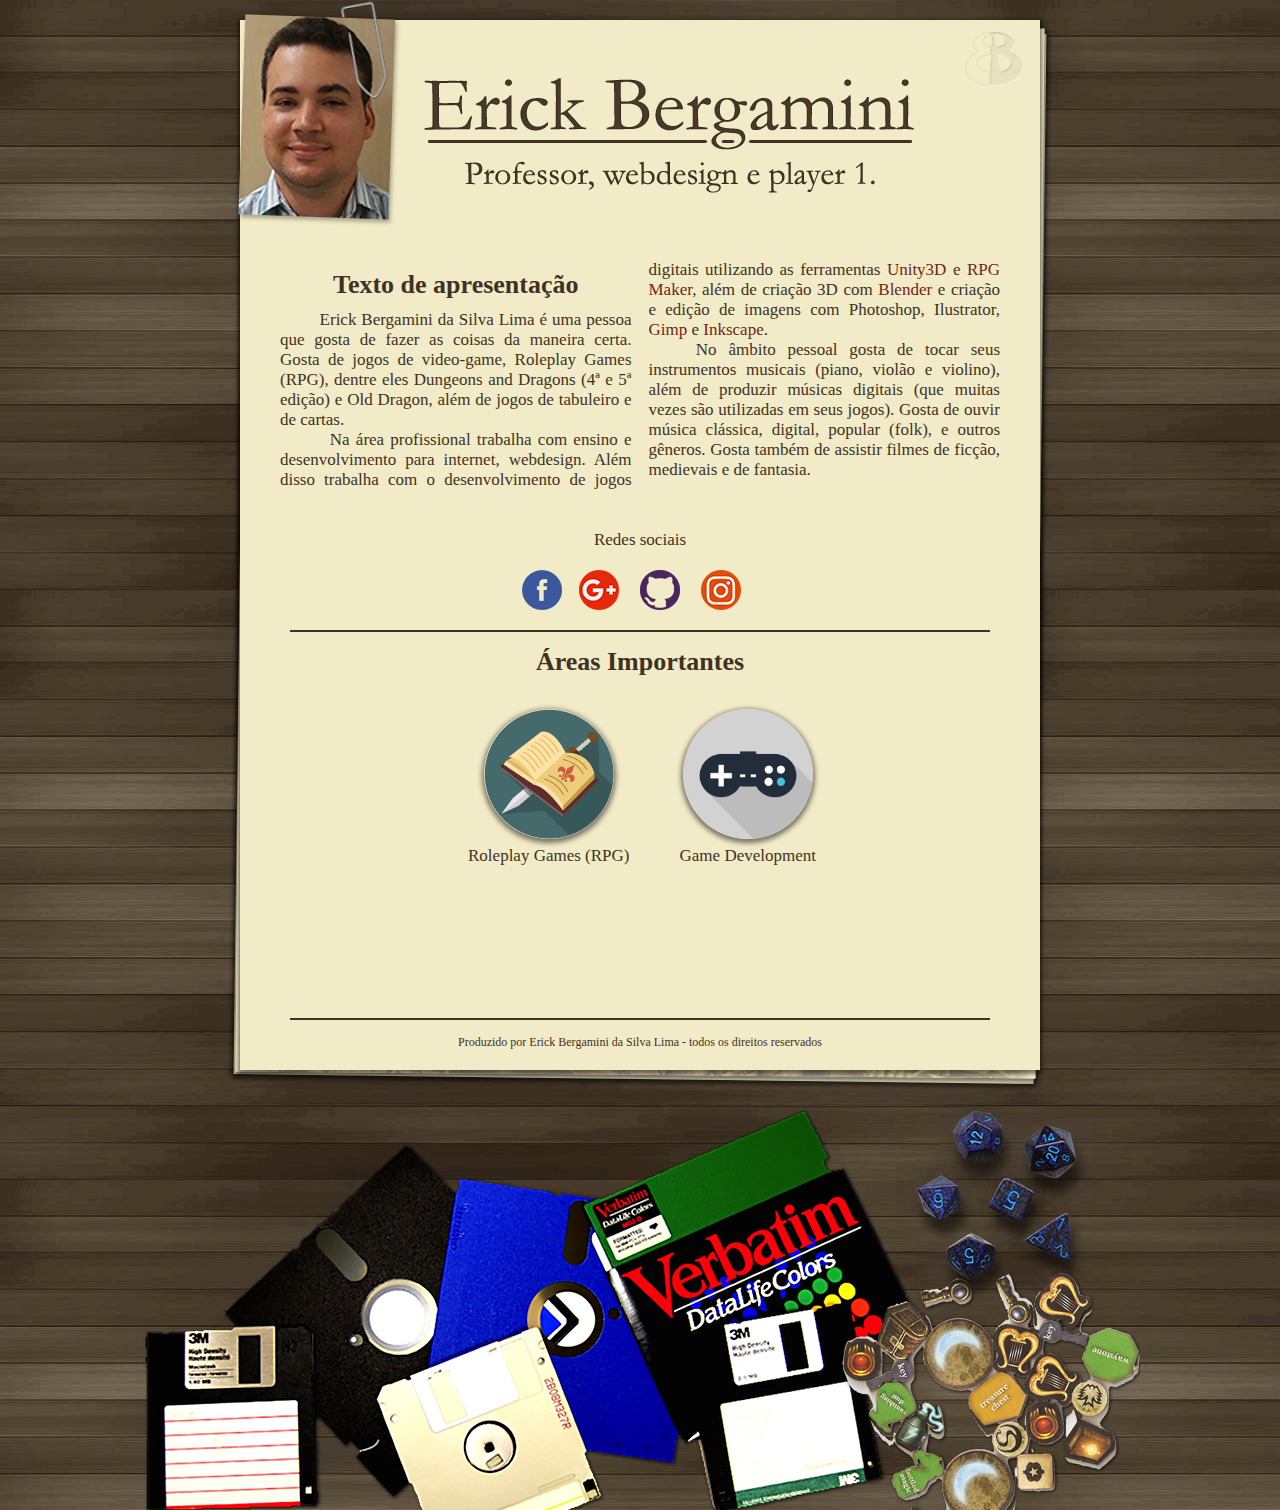
<file: index.html>
<!DOCTYPE html>
<html lang="pt-br">
  <head>
    <meta charset="utf-8">
    <title>Erick Bergamini</title>
    <link rel="stylesheet" href="style.css" media="screen" title="no title" charset="utf-8">

  </head>
  <body>
      <div class="principal" id="pagina">
          
        <div class="conteudo" id="inicio1">
            
            <img src="eu.png" id="eu">
            
        </div>
        <div class="conteudo" id="meio1">

        <h2> Texto de apresentação</h2>
<p>&nbsp; &nbsp; &nbsp; &nbsp; Erick Bergamini da Silva Lima é uma pessoa que gosta de fazer as coisas da maneira certa. Gosta de jogos de video-game, Roleplay Games (RPG), dentre eles Dungeons and Dragons (4ª e 5ª edição) e Old Dragon, além de jogos de tabuleiro e de cartas. </p>

<p>&nbsp; &nbsp; &nbsp; &nbsp; Na área profissional trabalha com ensino e desenvolvimento para internet, webdesign. Além disso trabalha com o desenvolvimento de jogos digitais utilizando as ferramentas <a href="https://unity3d.com/pt/" target="_blank">Unity3D</a> e <a href="http://www.rpgmakerweb.com/" target="_blank">RPG Maker</a>, além de criação 3D com <a href="https://www.blender.org/" target="_blank">Blender</a> e criação e edição de imagens com Photoshop, Ilustrator, <a href="https://www.gimp.org/" target="_blank">Gimp</a> e <a href="https://inkscape.org/pt/" target="_blank">Inkscape</a>. </p>

<p>&nbsp; &nbsp; No âmbito pessoal gosta de tocar seus instrumentos musicais (piano, violão e violino), além de produzir músicas digitais (que muitas vezes são utilizadas em seus jogos). Gosta de ouvir música clássica, digital, popular (folk), e outros gêneros. Gosta também de assistir filmes de ficção, medievais e de fantasia.</p>
            
        </div>
          <p style="text-align: center;">
              Redes sociais <br><br>
              <a href="https://www.facebook.com/erick.bergamini" target="_blank"><img src="img/face.png"</a>&nbsp; &nbsp;
              <a href="https://plus.google.com/" target="_blank"> <img src="img/gplus.png"> </a>&nbsp; &nbsp;
              <a href="https://github.com/erick-bergamini/" target="_blank"> <img src="img/git.png"> </a>&nbsp; &nbsp;
              <a href="https://www.instagram.com/erick_bergamini/" target="_blank"> <img src="img/insta.png"> </a>&nbsp; &nbsp;
          </p>
        <hr/>
                    
        <div class="conteudo" id="meio2">
            <h2>Áreas Importantes</h2>
            <br>
            <table>
                <tr>
                    <td><a href="rpg.html"><img src="img/rpg_bottom.png" class="redondo"></a></td>
                    <td><a href="games.html"><img src="img/gamedev.png" class="redondo"></a></td>
                </tr>
                <tr>
                    <td>Roleplay Games (RPG)</td>
                    <td>Game Development</td>
                </tr>
            </table>
        </div>
        <div class="conteudo" id="fim">
            <hr>
            <p>Produzido por Erick Bergamini da Silva Lima - todos os direitos reservados</p>
        </div>
      </div>
      <div class="principal" id="backpage1"><a class="conteudo" id="rpg-fim" href="rpg.html"></a></div>
      <div class="principal" id="backpage2"><a class="conteudo" id="fim" href="games.html"></a></div>

      <div id="rodape">
        
      </div>
  </body>
</html>
</file>
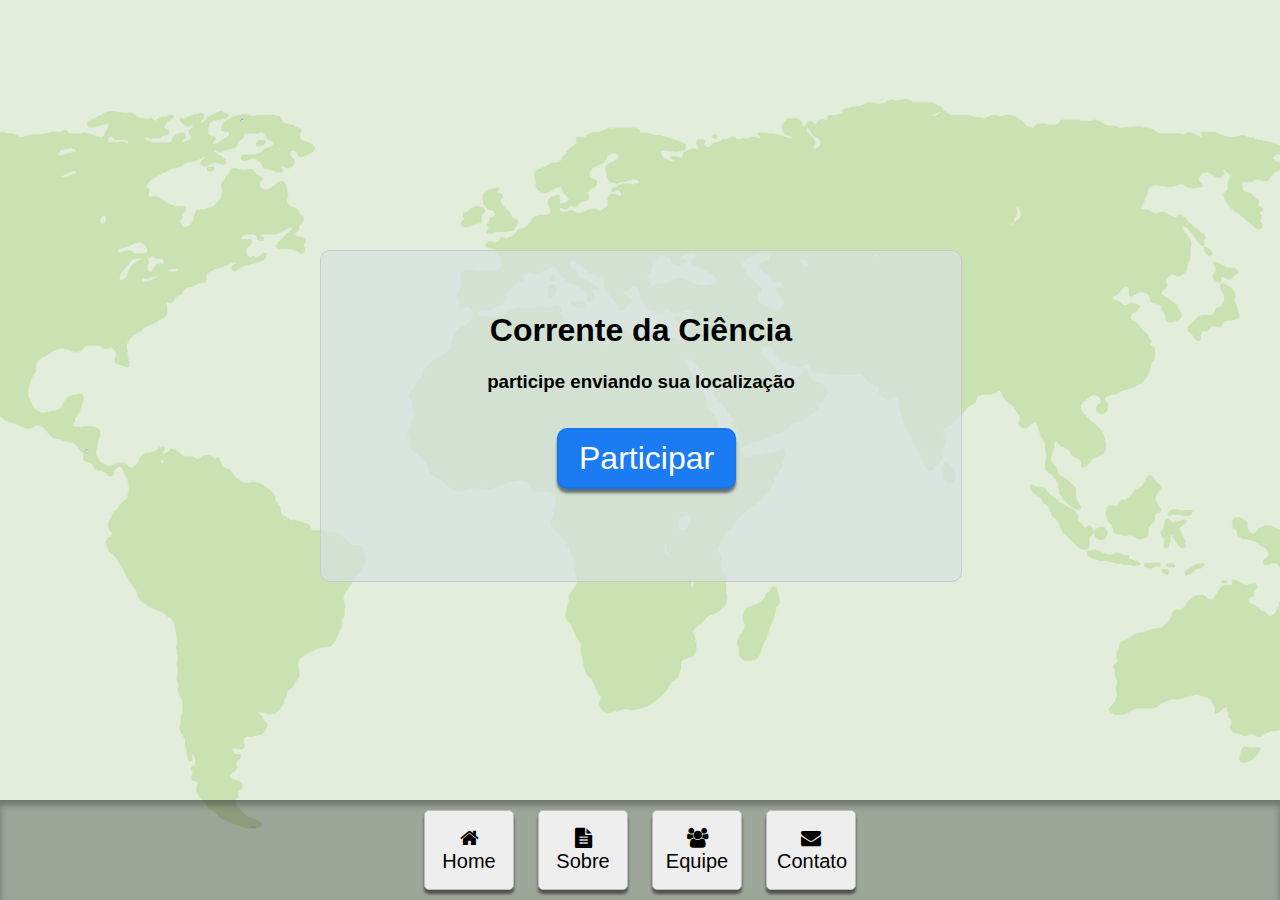
<file: corrente/index.html>
<!DOCTYPE html>
<html>

<head>
  <meta charset="utf-8">
  <title>Corrente do bem</title>
  <link rel="stylesheet" href="style.css">
  <link rel="stylesheet" href="https://cdnjs.cloudflare.com/ajax/libs/font-awesome/4.7.0/css/font-awesome.min.css">
</head>

<body>
  <div class="painel">
      <h1>Corrente da Ciência</h1>
      <h3>participe enviando sua localização</h3>
    <button type="button" name="button" class="botao">Participar</button>
  </div>
  <div class="rodape">
    <div class="icones-conteudo">
      <button type="button" class="icons"><i class="fa fa-home" ></i><br>Home</button>
      <button type="button" class="icons"><i class="fa fa-file-text"></i><br>Sobre</button>
      <button type="button" class="icons"><i class="fa fa-users"></i><br>Equipe</button>
      <button type="button" class="icons"><i class="fa fa-envelope"></i><br>Contato</button>
    </div>
  </div>
</body>

</html>
</file>
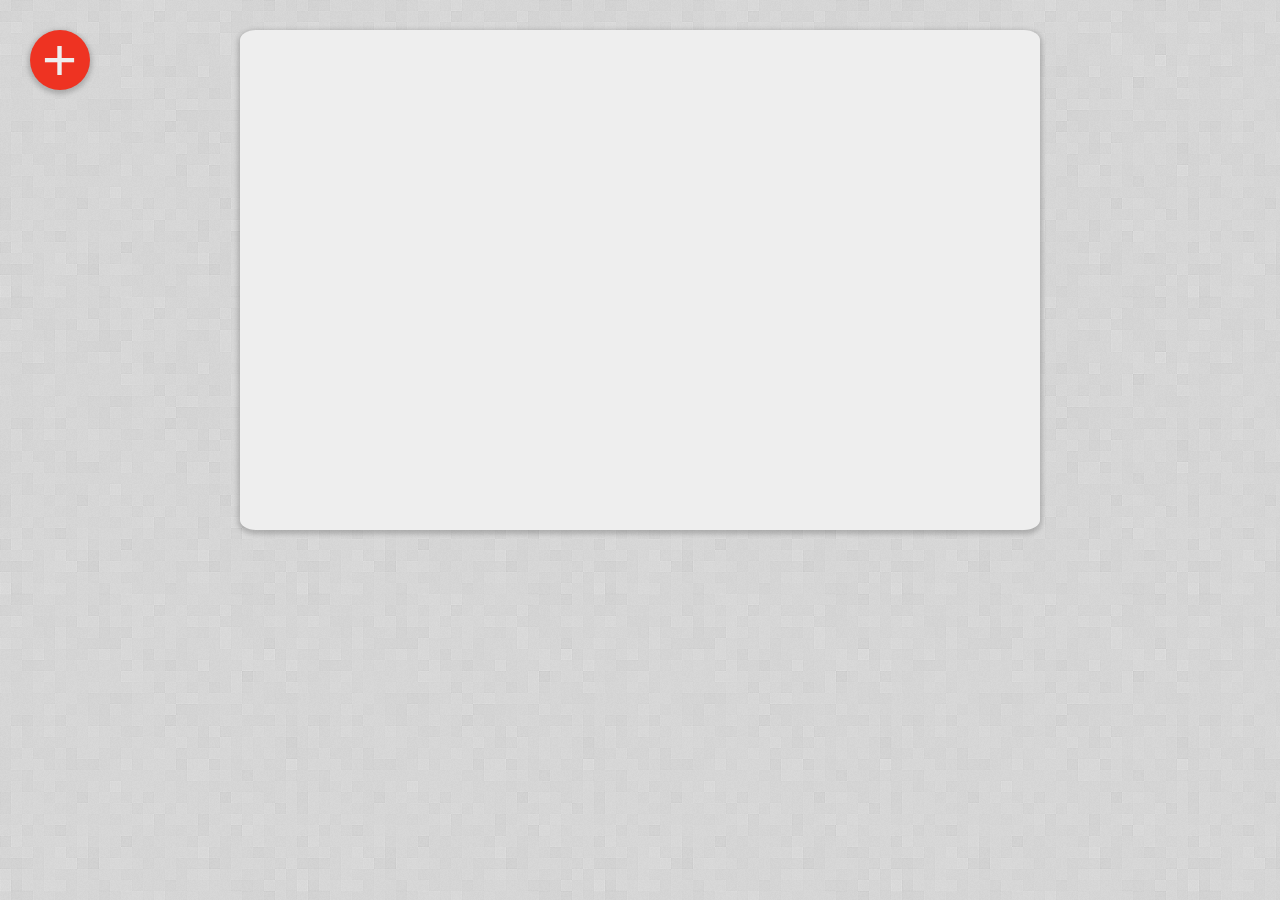
<file: html5/Estudos/animacoes/teste01/index.html>
<!DOCTYPE html>
<html lang="pt-br">
  <head>
    <meta charset="utf-8">
    <title>Animações</title>
    <link rel="stylesheet" href="style.css" media="screen" title="no title" charset="utf-8">
  </head>
  <body>
      <div id="topspace">&nbsp;</div>
      <div id="buttom">
        <a href="#"><h2>+</h2></a>
      </div>
      <div id="animacao1">
        <div class="conteudo" id="inicio">

        </div>
        <div class="conteudo" id="meio">

        </div>
        <div class="conteudo" id="fim">

        </div>
      </div>
  </body>
</html>
</file>
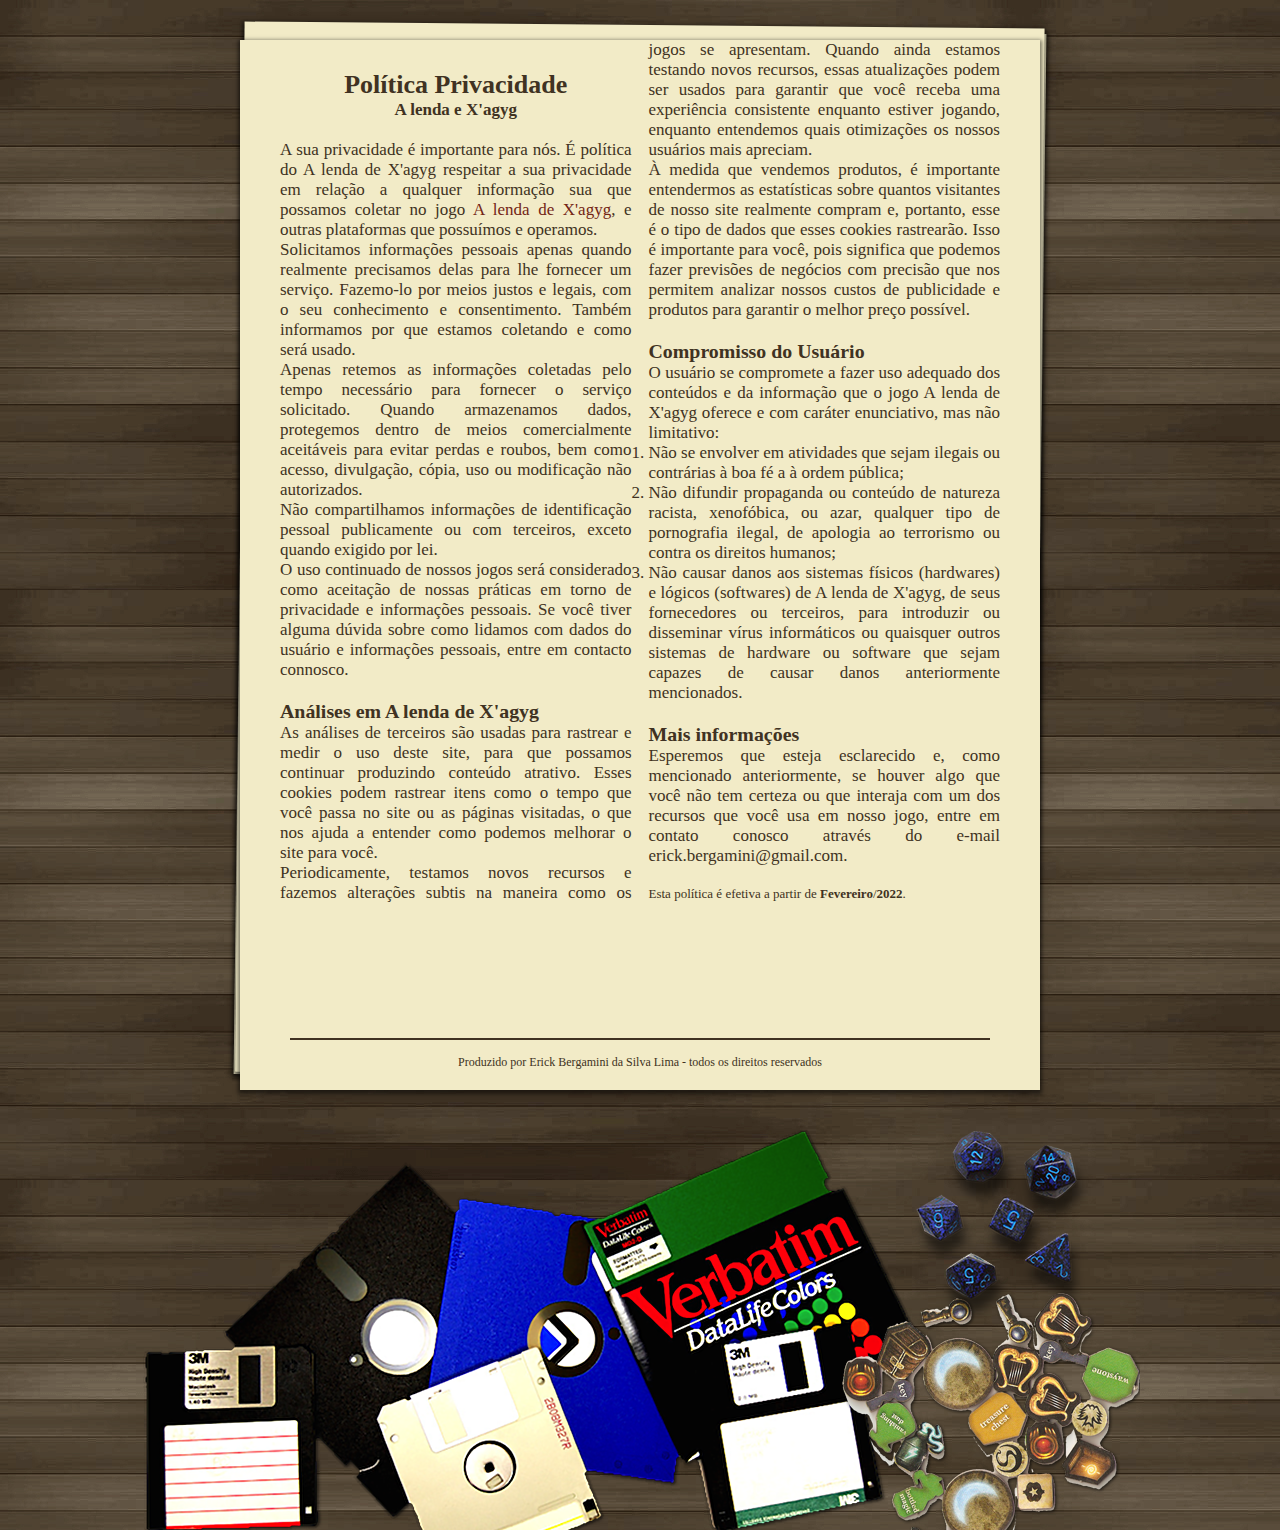
<file: policePrivacy.html>
<!DOCTYPE html>
<html lang="pt-br">
  <head>
    <meta charset="utf-8">
    <title>Erick Bergamini</title>
    <link rel="stylesheet" href="style.css" media="screen" title="no title" charset="utf-8">

  </head>
  <body>
      <div class="principal" id="pagina">
          
        
<div class="conteudo" id="meio1">
<p>&nbsp;</p>
<h2>Política Privacidade</h2>
<h4 style="text-align: center; margin-top: -10px; margin-bottom: 20px;">A lenda e X'agyg</h4>
<p>A sua privacidade é importante para nós. É política do A lenda de X'agyg respeitar a sua privacidade em relação a qualquer informação sua que possamos coletar no jogo <a href=>A lenda de X'agyg</a>, e outras plataformas que possuímos e operamos.</p>

<p>Solicitamos informações pessoais apenas quando realmente precisamos delas para lhe fornecer um serviço. Fazemo-lo por meios justos e legais, com o seu conhecimento e consentimento. Também informamos por que estamos coletando e como será usado.</p>

<p>Apenas retemos as informações coletadas pelo tempo necessário para fornecer o serviço solicitado. Quando armazenamos dados, protegemos dentro de meios comercialmente aceitáveis para evitar perdas e roubos, bem como acesso, divulgação, cópia, uso ou modificação não autorizados.</p>

<p>Não compartilhamos informações de identificação pessoal publicamente ou com terceiros, exceto quando exigido por lei.</p>

<p>O uso continuado de nossos jogos será considerado como aceitação de nossas práticas em torno de privacidade e informações pessoais. Se você tiver alguma dúvida sobre como lidamos com dados do usuário e informações pessoais, entre em contacto connosco.</p>

<p>&nbsp;</p>
<h3>Análises em A lenda de X'agyg</h3>
 <p>As análises de terceiros são usadas para rastrear e medir o uso deste site, para que possamos continuar produzindo conteúdo atrativo. Esses cookies podem rastrear itens como o tempo que você passa no site ou as páginas visitadas, o que nos ajuda a entender como podemos melhorar o site para você.</p>
 
 <p>Periodicamente, testamos novos recursos e fazemos alterações subtis na maneira como os jogos se apresentam. Quando ainda estamos testando novos recursos, essas atualizações podem ser usados para garantir que você receba uma experiência consistente enquanto estiver jogando, enquanto entendemos quais otimizações os nossos usuários mais apreciam.</p>
 
 <p>À medida que vendemos produtos, é importante entendermos as estatísticas sobre quantos visitantes de nosso site realmente compram e, portanto, esse é o tipo de dados que esses cookies rastrearão. Isso é importante para você, pois significa que podemos fazer previsões de negócios com precisão que nos permitem analizar nossos custos de publicidade e produtos para garantir o melhor preço possível.</p>

 <p>&nbsp;</p>
<h3>Compromisso do Usuário</h3>                                
<p>O usuário se compromete a fazer uso adequado dos conteúdos e da informação que o jogo A lenda de X'agyg oferece e com caráter enunciativo, mas não limitativo:</p>
<ol>
    <li>Não se envolver em atividades que sejam ilegais ou contrárias à boa fé a à ordem pública;</li>
    <li>Não difundir propaganda ou conteúdo de natureza racista, xenofóbica, ou azar, qualquer tipo de pornografia ilegal, de apologia ao terrorismo ou contra os direitos humanos;</li>
    <li>Não causar danos aos sistemas físicos (hardwares) e lógicos (softwares) de A lenda de X'agyg, de seus fornecedores ou terceiros, para introduzir ou disseminar vírus informáticos ou quaisquer outros sistemas de hardware ou software que sejam capazes de causar danos anteriormente mencionados.</li>
</ol>

<p>&nbsp;</p>
<h3>Mais informações</h3>
<p>Esperemos que esteja esclarecido e, como mencionado anteriormente, se houver algo que você não tem certeza ou que interaja com um dos recursos que você usa em nosso jogo, entre em contato conosco através do e-mail erick.bergamini@gmail.com.</p>     
<p>&nbsp;</p>               
<p style="font-size: small;">Esta política é efetiva a partir de <strong>Fevereiro</strong>/<strong>2022</strong>.</p> </div>

        <div class="conteudo" id="fim">
            <hr>
            <p>Produzido por Erick Bergamini da Silva Lima - todos os direitos reservados</p>
        </div>
      </div>
      <div class="principal" id="backpage1"><a class="conteudo" id="rpg-fim" href="rpg.html"></a></div>
      <div class="principal" id="backpage2"><a class="conteudo" id="fim" href="games.html"></a></div>

      <div id="rodape">
        
      </div>
  </body>
</html>
</file>
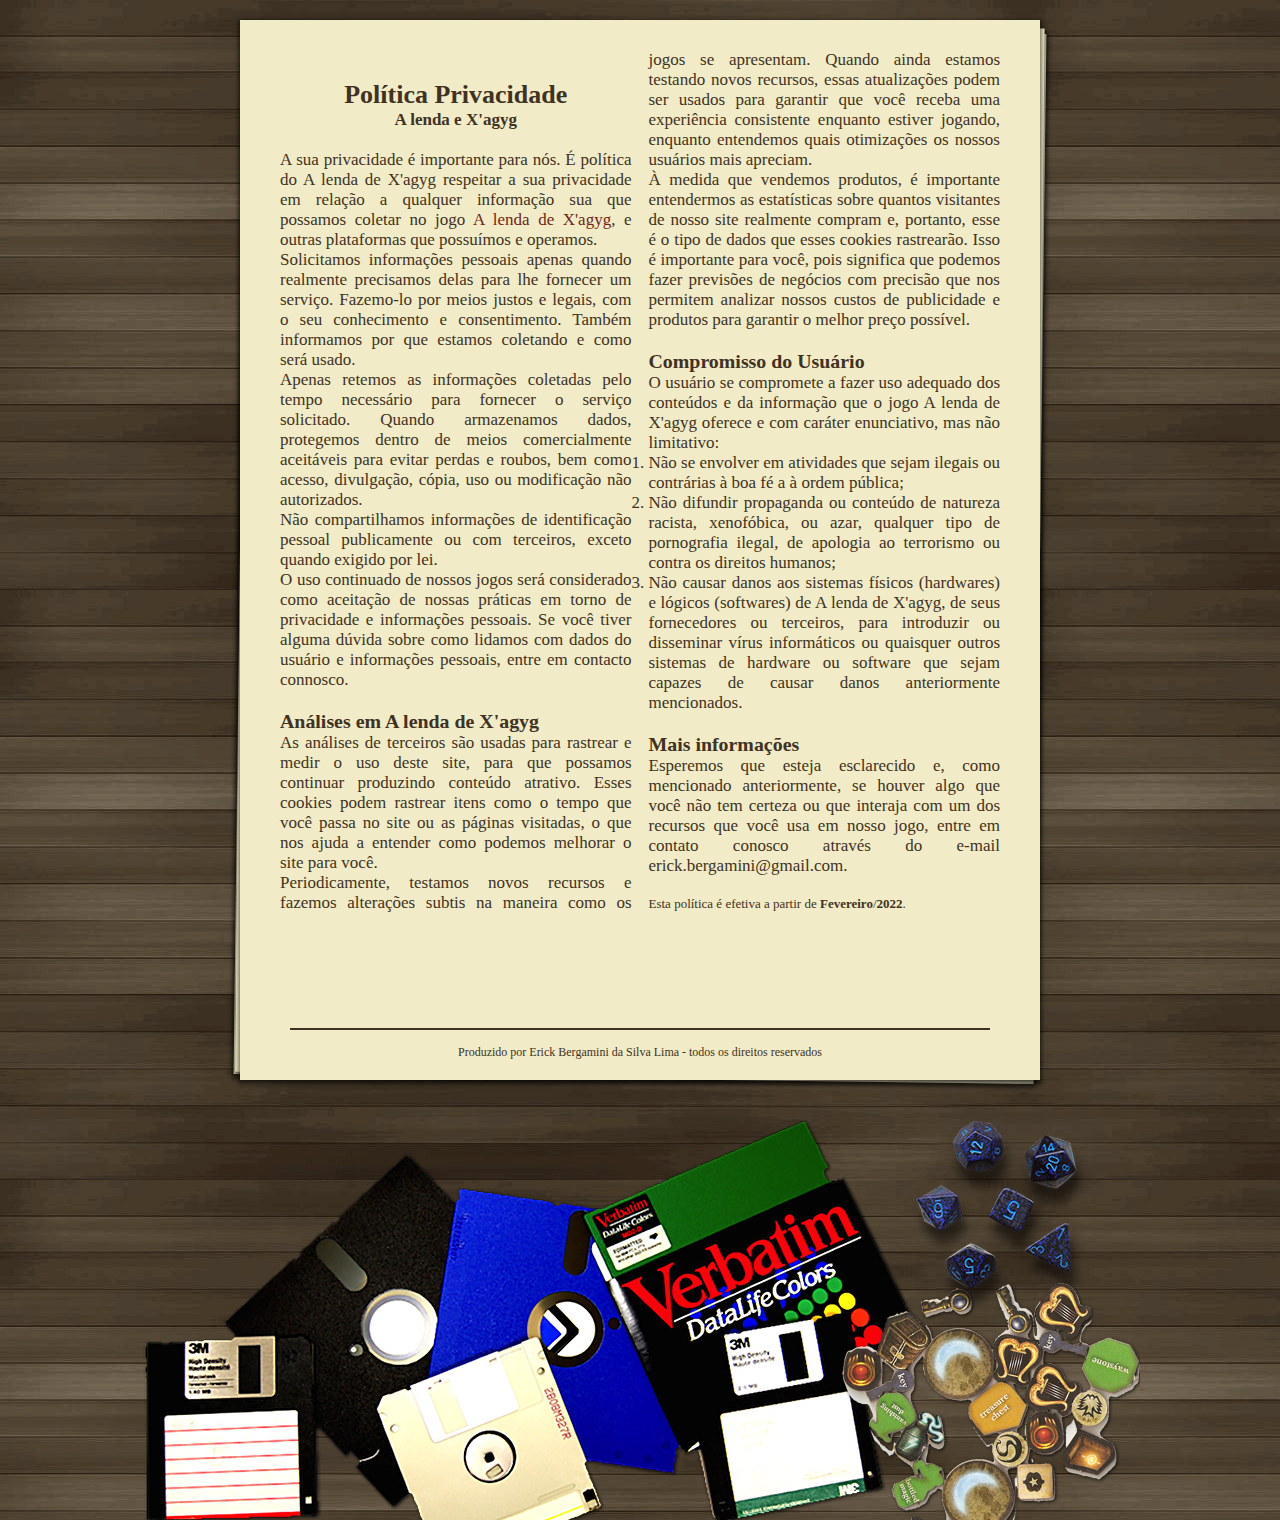
<file: policy.html>
<!DOCTYPE html>
<html lang="pt-br">
  <head>
    <meta charset="utf-8">
    <title>Erick Bergamini</title>
    <link rel="stylesheet" href="style.css" media="screen" title="no title" charset="utf-8">

  </head>
  <body>
      <div class="principal" id="pagina" style="padding-top:10px;">
          
        
<div class="conteudo" id="meio1" style="margin-top: 20px;">
<p>&nbsp;</p>
<h2>Política Privacidade</h2>
<h4 style="text-align: center; margin-top: -10px; margin-bottom: 20px;">A lenda e X'agyg</h4>
<p>A sua privacidade é importante para nós. É política do A lenda de X'agyg respeitar a sua privacidade em relação a qualquer informação sua que possamos coletar no jogo <a href=>A lenda de X'agyg</a>, e outras plataformas que possuímos e operamos.</p>

<p>Solicitamos informações pessoais apenas quando realmente precisamos delas para lhe fornecer um serviço. Fazemo-lo por meios justos e legais, com o seu conhecimento e consentimento. Também informamos por que estamos coletando e como será usado.</p>

<p>Apenas retemos as informações coletadas pelo tempo necessário para fornecer o serviço solicitado. Quando armazenamos dados, protegemos dentro de meios comercialmente aceitáveis para evitar perdas e roubos, bem como acesso, divulgação, cópia, uso ou modificação não autorizados.</p>

<p>Não compartilhamos informações de identificação pessoal publicamente ou com terceiros, exceto quando exigido por lei.</p>

<p>O uso continuado de nossos jogos será considerado como aceitação de nossas práticas em torno de privacidade e informações pessoais. Se você tiver alguma dúvida sobre como lidamos com dados do usuário e informações pessoais, entre em contacto connosco.</p>

<p>&nbsp;</p>
<h3>Análises em A lenda de X'agyg</h3>
 <p>As análises de terceiros são usadas para rastrear e medir o uso deste site, para que possamos continuar produzindo conteúdo atrativo. Esses cookies podem rastrear itens como o tempo que você passa no site ou as páginas visitadas, o que nos ajuda a entender como podemos melhorar o site para você.</p>
 
 <p>Periodicamente, testamos novos recursos e fazemos alterações subtis na maneira como os jogos se apresentam. Quando ainda estamos testando novos recursos, essas atualizações podem ser usados para garantir que você receba uma experiência consistente enquanto estiver jogando, enquanto entendemos quais otimizações os nossos usuários mais apreciam.</p>
 
 <p>À medida que vendemos produtos, é importante entendermos as estatísticas sobre quantos visitantes de nosso site realmente compram e, portanto, esse é o tipo de dados que esses cookies rastrearão. Isso é importante para você, pois significa que podemos fazer previsões de negócios com precisão que nos permitem analizar nossos custos de publicidade e produtos para garantir o melhor preço possível.</p>

 <p>&nbsp;</p>
<h3>Compromisso do Usuário</h3>                                
<p>O usuário se compromete a fazer uso adequado dos conteúdos e da informação que o jogo A lenda de X'agyg oferece e com caráter enunciativo, mas não limitativo:</p>
<ol>
    <li>Não se envolver em atividades que sejam ilegais ou contrárias à boa fé a à ordem pública;</li>
    <li>Não difundir propaganda ou conteúdo de natureza racista, xenofóbica, ou azar, qualquer tipo de pornografia ilegal, de apologia ao terrorismo ou contra os direitos humanos;</li>
    <li>Não causar danos aos sistemas físicos (hardwares) e lógicos (softwares) de A lenda de X'agyg, de seus fornecedores ou terceiros, para introduzir ou disseminar vírus informáticos ou quaisquer outros sistemas de hardware ou software que sejam capazes de causar danos anteriormente mencionados.</li>
</ol>

<p>&nbsp;</p>
<h3>Mais informações</h3>
<p>Esperemos que esteja esclarecido e, como mencionado anteriormente, se houver algo que você não tem certeza ou que interaja com um dos recursos que você usa em nosso jogo, entre em contato conosco através do e-mail erick.bergamini@gmail.com.</p>     
<p>&nbsp;</p>               
<p style="font-size: small;">Esta política é efetiva a partir de <strong>Fevereiro</strong>/<strong>2022</strong>.</p> </div>

        <div class="conteudo" id="fim">
            <hr>
            <p>Produzido por Erick Bergamini da Silva Lima - todos os direitos reservados</p>
        </div>
      </div>
      <div class="principal" id="backpage1"><a class="conteudo" id="rpg-fim" href="rpg.html"></a></div>
      <div class="principal" id="backpage2"><a class="conteudo" id="fim" href="games.html"></a></div>

      <div id="rodape">
        
      </div>
  </body>
</html>
</file>
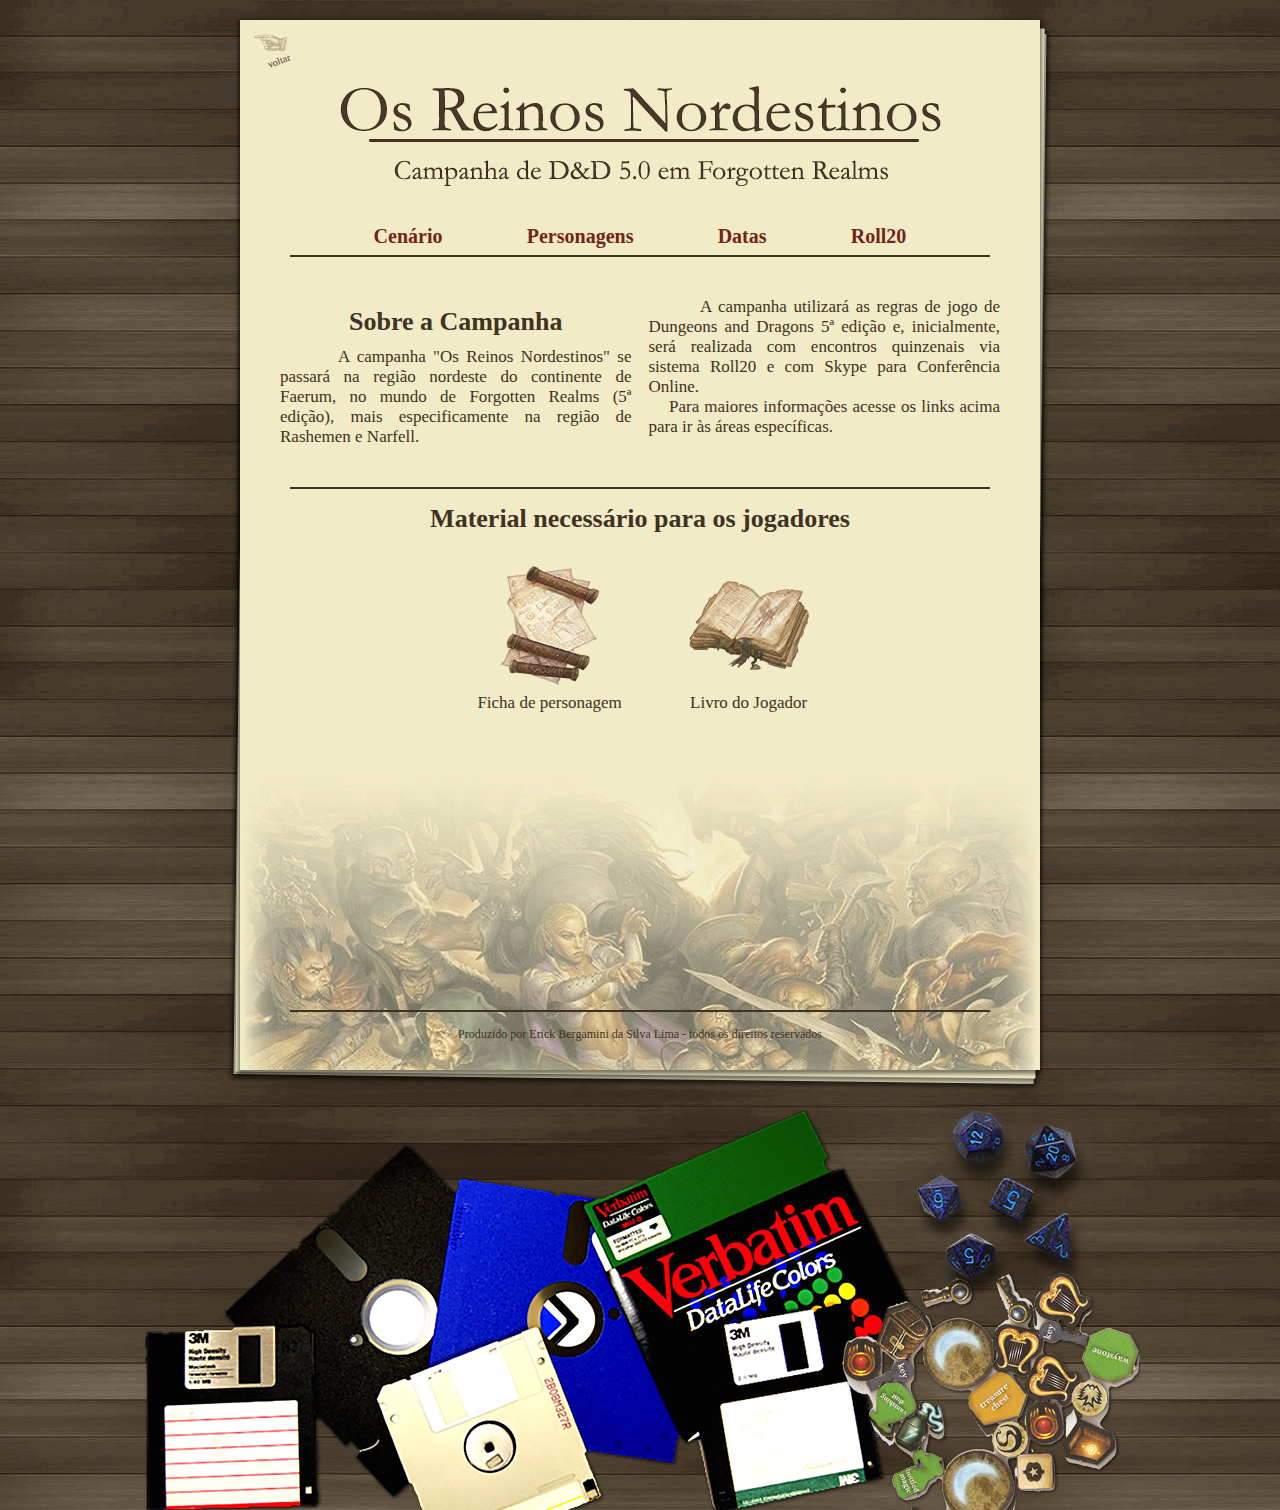
<file: rpg.html>
<!DOCTYPE html>
<html lang="pt-br">
  <head>
    <meta charset="utf-8">
    <title>RPG</title>
    <link rel="stylesheet" href="style.css" media="screen" title="no title" charset="utf-8">

  </head>
  <body>
      <div class="principal" id="pagina">
          
        <div class="conteudo" id="inicio2">
            <div id="backhand"> <a href="index.html"><img src="img/back.png" style="opacity: 0.3;" width="30px; height: 30px;"> </a>voltar</div>
            <img src="img/tituloRPG.png">
        </div>
        <nav>   
            <ul class="menu">
                <li><a href="#">Cenário</a></li>
                <li><a href="#">Personagens</a></li>
                <li><a href="#">Datas</a></li>
                <li><a href="#">Roll20</a></li>                
            </ul>
        </nav>

        <div class="conteudo" id="meio1">

        <h2>Sobre a Campanha</h2>
<p>&nbsp; &nbsp; &nbsp; &nbsp; A campanha "Os Reinos Nordestinos" se passará na região nordeste do continente de Faerum, no mundo de Forgotten Realms (5ª edição), mais especificamente na região de Rashemen e Narfell. </p>

<p>&nbsp; &nbsp; &nbsp; &nbsp; A campanha utilizará as regras de jogo de Dungeons and Dragons 5ª edição e, inicialmente, será realizada com encontros quinzenais via sistema Roll20 e com Skype para Conferência Online.</p>

<p>&nbsp; &nbsp; Para maiores informações acesse os links acima para ir às áreas específicas.</p>
  
        </div>
        <hr/>
                    
        <div class="conteudo" id="meio2">
            <h2>Material necessário para os jogadores</h2>
            <br>
            <table>
                <tr>
                    <td><a target="_blank" href="files/Ficha_Personagem_dnd5.pdf"><img src="img/scrolls2.png" width="120px" height="120px"></a></td>
                    <td><a target="_blank" href="files/Livro_Jogador_dnd5.pdf"><img src="img/bookIcon2.png" width="120px" height="120px"></a></td>
                </tr>
                <tr>
                    <td>Ficha de personagem</td>
                    <td>Livro do Jogador</td>
                </tr>
            </table>
        </div>
        <div class="conteudo" id="rpg-fim">
          <p>&nbsp;</p>
          <p>&nbsp;</p>
          <p>&nbsp;</p>
          <p>&nbsp;</p>
          <p>&nbsp;</p>
          <p>&nbsp;</p>
          <p>&nbsp;</p>
          <p>&nbsp;</p>
          <p>&nbsp;</p>
          <p>&nbsp;</p>
          <p>&nbsp;</p>
          <p>&nbsp;</p>
          <p>&nbsp;</p>
          <p>&nbsp;</p>
          <p>&nbsp;</p>
            <hr>
            <p>Produzido por Erick Bergamini da Silva Lima - todos os direitos reservados</p>
        </div>
      </div>
      <div class="principal" id="backpage1"></div>
      <div class="principal" id="backpage2"></div>

      <div id="rodape">
        
      </div>
  </body>
</html>
</file>
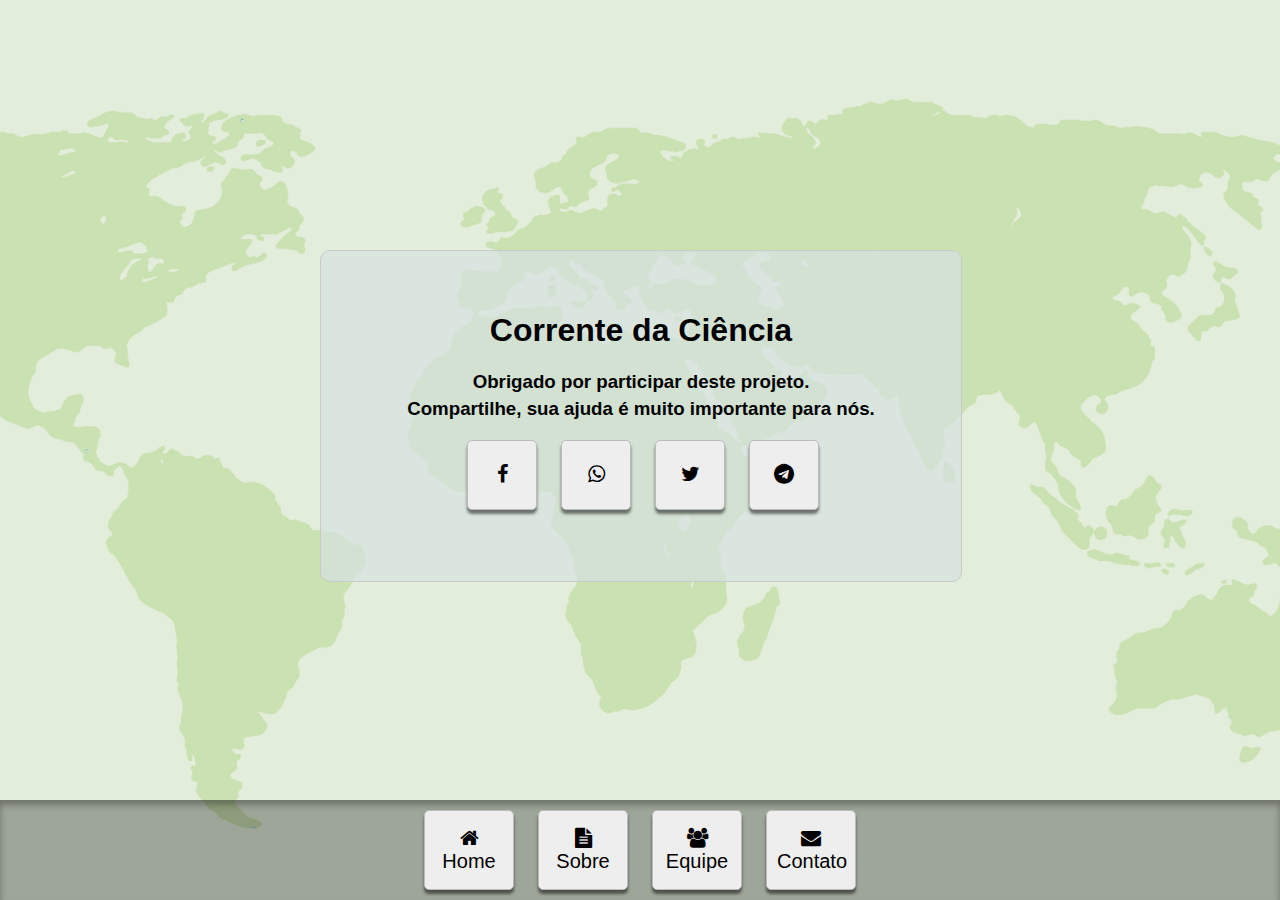
<file: corrente/obrigado.html>
<!DOCTYPE html>
<html>

<head>
  <meta charset="utf-8">
  <title>Corrente do bem</title>
  <link rel="stylesheet" href="style.css">
  <link rel="stylesheet" href="https://cdnjs.cloudflare.com/ajax/libs/font-awesome/4.7.0/css/font-awesome.min.css">
</head>

<body>
  <div class="painel">
    <p style="text-align: center;">
      <h1>Corrente da Ciência</h1>
      <h3>Obrigado por participar deste projeto.</h3>
      <h3 style="margin:-30px 0 10px 0;">Compartilhe, sua ajuda é muito importante para nós.</h3>

      <button type="button" class="icons" style="width:70px; height: 70px; margin-left: 19%"><i class="fa fa-facebook" ></i></button>
      <button type="button" class="icons" style="width:70px; height: 70px;"><i class="fa fa-whatsapp" ></i></button>
      <button type="button" class="icons" style="width:70px; height: 70px;"><i class="fa fa-twitter" ></i></button>
      <button type="button" class="icons" style="width:70px; height: 70px;"><i class="fa fa-telegram" ></i></button>
    </p>
  </div>
  <div class="rodape">
    <div class="icones-conteudo">
      <button type="button" class="icons"><i class="fa fa-home" ></i><br>Home</button>
      <button type="button" class="icons"><i class="fa fa-file-text"></i><br>Sobre</button>
      <button type="button" class="icons"><i class="fa fa-users"></i><br>Equipe</button>
      <button type="button" class="icons"><i class="fa fa-envelope"></i><br>Contato</button>
    </div>
  </div>
</body>

</html>
</file>
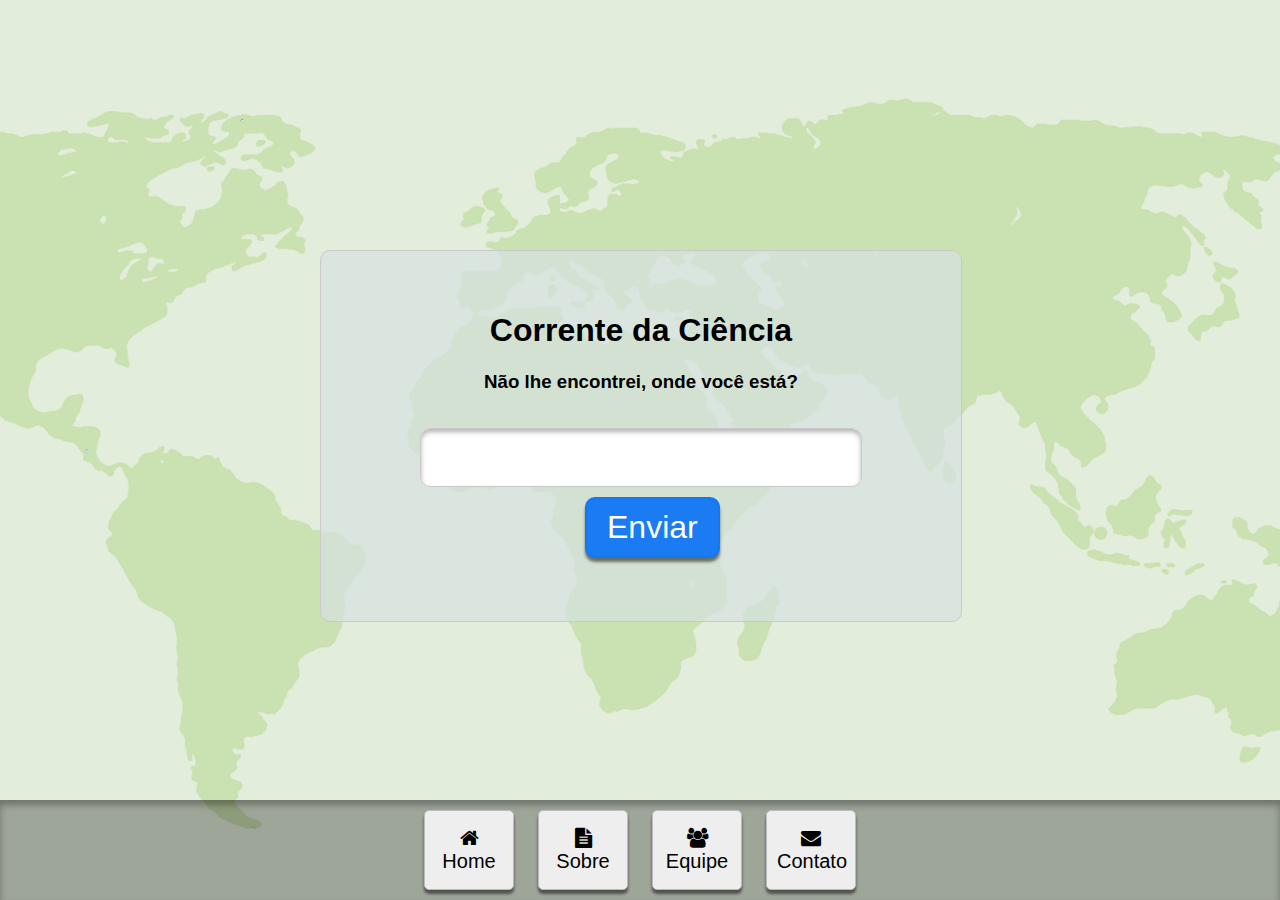
<file: corrente/onde.html>
<!DOCTYPE html>
<html>

<head>
  <meta charset="utf-8">
  <title>Corrente do bem</title>
  <link rel="stylesheet" href="style.css">
  <link rel="stylesheet" href="https://cdnjs.cloudflare.com/ajax/libs/font-awesome/4.7.0/css/font-awesome.min.css">
</head>

<body>
  <div class="painel" style="padding-bottom: 80px;">
    <p>
      <h1>Corrente da Ciência</h1>
      <h3>Não lhe encontrei, onde você está?</h3>
    </p>
    <form class="formulario" action="index.html" method="post">
      <input type="text" id="text-where" value="">
    </form>
    <button type="button" name="button" class="botao" style="margin: 10px 0 0 40%;">Enviar</button>
  </div>
  <div class="rodape">
    <div class="icones-conteudo">
      <button type="button" class="icons"><i class="fa fa-home" ></i><br>Home</button>
      <button type="button" class="icons"><i class="fa fa-file-text"></i><br>Sobre</button>
      <button type="button" class="icons"><i class="fa fa-users"></i><br>Equipe</button>
      <button type="button" class="icons"><i class="fa fa-envelope"></i><br>Contato</button>
    </div>
  </div>
</body>

</html>
</file>
<file: style.css>
*{
  margin:0;
  padding: 0;
  border: 0;
}
body{
  background-color: #ddd;
  background-image: url(img/darkwood.png);
  color: #403222;
    font-family: serif;
    font-size: 17px;
}

h1{
  padding: 4px;
  text-align: center;
  color:#403222;
  font-family: sans-serif;
    font-weight: lighter;
  font-size: 30px;
}

h2{
  font-family: serif;
    font-weight: bold;
  color: #403222;
  font-size: 26px;
  text-align: center;
    margin: 10px;
}

a{
  text-decoration: none;
    color: #722515;
}
hr{
    margin: auto;
    margin-top: 15px;
    margin-bottom: 15px;
    width: 700px;
    height: 2px;
    background-color: #403222;
}

#topspace{
    width: 100%;
    height: 30px;
}

div.principal{
    margin: auto;
    background-color: #f2ebc7;
    width: 800px;
    height: 1050px;
    box-shadow: 0px 2px 4px 2px rgba(0,0,0,0.5);
    margin-bottom: 40px;
    margin-top: 20px;
}

img.redondo{
    margin: auto;
    border-radius: 100%;
    width:130px;
    height:130px;
    box-shadow: 0px 2px 5px 2px rgba(0,0,0,0.5);
}

#dados{
    float: left;
    display: block;


}

#rodape{
    background-image: url(img/rodape.png);
    background-repeat: no-repeat;
    background-position: center;
    width: 100%;
    height: 400px;
    margin-top: 0px;
}
#eu{
    margin-top: -20px;
    -ms-transform: rotate(2deg); /* IE 9 */
    -webkit-transform: rotate(2deg); /* Safari */
    transform: rotate(2deg);
    margin-left: -150px;
    display: inline;
}

 #pagina{
     position:relative;
     left:0;
     right:0;
     top: 0;
     margin-left:auto;
     margin-right:auto;
     z-index: 10;
}
#backpage1{
     position:absolute;
     left:0;
     right:0;
     top: 5px;
     margin-left:auto;
     margin-right:auto;
     z-index: 1;
    -ms-transform: rotate(0.5deg); /* IE 9 */
    -webkit-transform: rotate(0.5deg); /* Safari */
    transform: rotate(0.5deg);
}
#backpage2{
     position:absolute;
     left:0;
     right:0;
     top: 9px;
     margin-left:auto;
     margin-right:auto;
     z-index: 0;
    -ms-transform: rotate(0.7deg); /* IE 9 */
    -webkit-transform: rotate(0.7deg); /* Safari */
    transform: rotate(0.7deg);
}
/*conteúdo da div principal*/
div.conteudo{
    display: block;
}
a.conteudo{
    display: block;
}
#inicio1{
    background-image: url(titulo.png);
    background-repeat: no-repeat;
    background-position: center;
    width: 645px;
    height: 200px;
    margin-left: 150px;
}
#inicio2{

    width: 800px;
    height: 200px;
    text-align: center;
}
#meio1{
    width: 720px;
    margin: 40px;
    -webkit-column-count:2; /* Chrome, Safari, Opera */
    -moz-column-count:2;    /* Firefox */
    column-count:2;         /* padrão */
    text-align: justify;
}

#meio2{

}
#fim{
    text-align: center;
    font-size: 12px;
    position: absolute;
    bottom: 20px;
    width: 800px;
}

#rpg-fim{
    height: 300px; 
    text-align: center;
    font-size: 12px;
    width: 800px;
    position: absolute;
    bottom: 0;
    display: table-cell;
    vertical-align:bottom; 
    background-image: url(img/rpg-foot.png);
}
table{
    width: 400px;
    margin: auto;
    align-content: center;
    text-align: center;
}


nav{
    margin: auto;
    height:30px; 
    width: 700px;
    text-align: center;
    padding-top: 5px;
/*  background-color: rgba(90,163,172, 0.5);*/
    border-bottom: 2px solid #403222;
}

.menu{
    margin: auto;
    list-style:none; 
    border:none;  
    
}

.menu ul{
    float: left;
        

}
.menu li{
    display: inline;
    font-size: 20px;
    margin-left: 40px;
    margin-right: 40px;
    font-weight: bold;
    
}
.menu li a:hover{
    color:  #a5270e;
}

#backhand{
    float: left;
    width: 50px;
    height: 40px;
    position: absolute;
    margin: 10px;
    -ms-transform: rotate(0.5deg); /* IE 9 */
    -webkit-transform: rotate(0.5deg); /* Safari */
    transform: rotate(-20deg);
    font-size: 10px;
}

#diskete{
    background-color: #555;
    width: 720px;
    height: 600px;
    margin: auto;
    box-shadow: 0px 1px 4px rgba(0, 0, 0, 0.9);
}
#rotulo-disk{
    background-color: #0f96ab;
    height: 90px;
}
#disk-title-img{
    height: 90px;
}

#jogos {
    height: 540px;
    background-color: rgb(67, 78, 87);
}

.capa {
    width: 150px;
    height: 150px;
    margin: 45px;
    float: left;
}

.img-capa {
    width: 150px;
    height: 150px;
    box-shadow: 0px 3px 4px rgba(0, 0, 0, 0.6);
    
}

.subtexto {
    width: 130px;
    height: 30px;
    padding: 10px;
    margin-top: -10px;
    background-color: #eeffa2;
    float: left;
    box-shadow: 0px 2px 3px rgba(0, 0, 0, 0.4);
    color: #333;
    text-align: center;
}
.linha-disk{
    width: 100%;
    height: 220px;
}
</file>
<file: corrente/style.css>
body {
  background-color: #dcf3db;
  background-image: url(bkg-wlrd.png);
  background-position: top;
  background-size: cover;
  background-attachment: fixed;
  margin:0px;
}

h1 {
  text-align: center;
  font-family: sans-serif;
  color: 555;
}

h3 {
  text-align: center;
  font-family: sans-serif;
  margin-bottom: 35px;
  color: 555;
}

.botao {
  background-color: #1b7bf3;
  color: #fff;
  font-size: 32px;
  border-style: solid;
  border-color: #1477f1;
  border-radius: 10px;
  padding: 10px;
  padding-left: 20px;
  padding-right: 20px;
  box-shadow: 0px 4px 3px rgba(0,0,0,0.5);
  margin-left: 35%;
}
.botao:hover{
  box-shadow: 0px 5px 3px rgba(0,0,0,0.5);
  background-color: #348af3;
}
.botao:active{
  box-shadow: 0px 2px 1px rgba(0,0,0,0.5);
  background-color: #1475ed;
}

.formulario{
text-align: center;

}

#text-where {
  font-size: 32px;
  border-style: solid;
  border-width: 1px;
  border-color: #cacaca;
  border-radius: 10px;
  padding: 10px;
  box-shadow: 0px 3px 5px rgba(0,0,0,0.3) inset;
  color: #555;
  text-align: center;

}

.painel {
  position: absolute;
  width: 560px;
  height: 250px;
  padding: 40px;
  top: 50%;
  left: 50%;
  margin: -200px 0 0 -320px;
  background-color: rgba(215, 225, 225, 0.7);
  border-style: solid;
  border-width: 1px;
  border-color: #cacaca;
  border-radius: 10px;
}

.rodape {
  position: absolute;
  bottom: 0;
  width: 100%;
  background-color: rgba(0, 0, 0, 0.3);
  box-shadow: 0px 5px 7px rgba(0,0,0,0.3) inset;
}

.icons {
  font-family: sans-serif;
  font-size: 20px;
  margin: 10px;
  background-color: #eeeeee;
  padding: 10px;
  width: 90px;
  height: 80px;
  border-radius: 5px;
  border-style: solid;
  border: solid 1px #bbb;
  box-shadow: 0px 4px 3px rgba(0,0,0,0.5);
}
.icons:hover{
  background-color: #fafafa;
  box-shadow: 0px 5px 3px rgba(0,0,0,0.5);
}
.icons:active{
  background-color: #ededed;
  box-shadow: 0px 2px 1px rgba(0,0,0,0.5);
}
.icones-conteudo{
width: 452px;
height: 100px;
margin: auto;
}
</file>
<file: html5/Estudos/animacoes/teste01/style.css>
*{
  margin:0;
  padding: 0;
  border: 0;
}
body{
  background-color: #ddd;
  background-image: url(bkg.png);
}

h1{
  padding: 8px;
  text-align: center;
  color:#bbb;
  font-family: sans-serif;
    font-weight: lighter;
  font-size: 30px;
}
h2{
  font-family: sans-serif;
  color: #eee;
  font-weight: lighter;
  font-size: 60px;
  margin: -30px;
  margin-left: -13px
}
a{
  text-decoration: none;
}

#topspace{
  width: 100%;
  height: 30px;
}
#animacao1{
  margin: auto;
  border-radius: 2%;
  background-color: #eee;
  width: 800px;
  height: 500px;
  box-shadow: 0px 2px 5px 2px rgba(0,0,0,0.2);
}
#buttom{
  margin-left:30px;
  padding: 25px;
  float: left;
  display: block;
  border-radius: 100%;
  background-color: #e32;
  width: 10px;
  height: 10px;
  box-shadow: 0px 2px 5px 2px rgba(0,0,0,0.2);
}

/*conteúdo da div principal*/
.conteudo{

}
#inicio{

}
#meio{

}

#fim{

}
</file>
